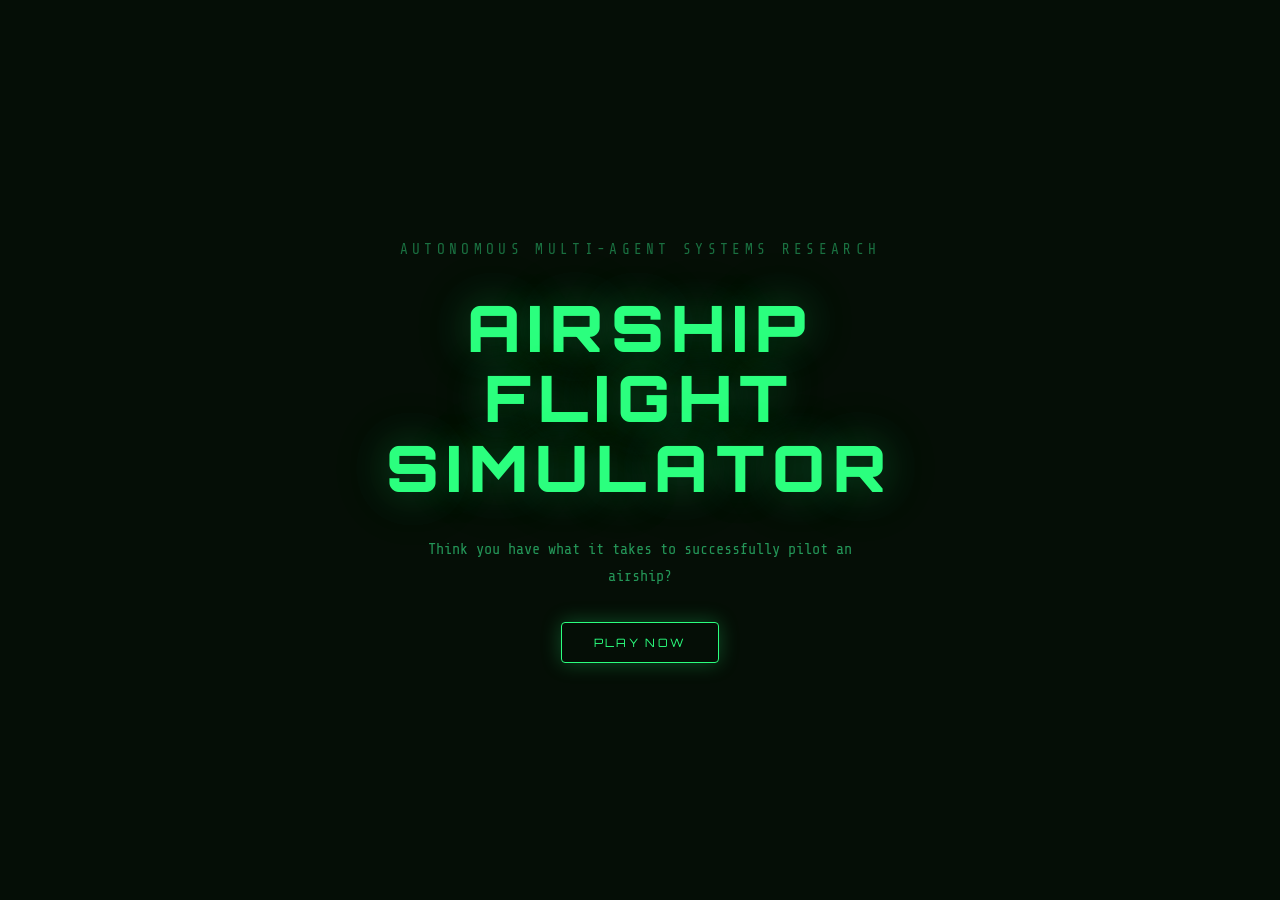
<file: frontend/index.html>
<!DOCTYPE html>
<html lang="en">
<head>
  <meta charset="UTF-8"/>
  <meta name="viewport" content="width=device-width, initial-scale=1.0"/>
  <title>AMASS Airship Sim</title>
  <link rel="stylesheet" href="https://fonts.googleapis.com/css2?family=Share+Tech+Mono&family=Orbitron:wght@700;900&display=swap"/>
  <link rel="stylesheet" href="style.css"/>
</head>

<body>    
    <main id="home">
        <div class="home-subtitle">AUTONOMOUS MULTI-AGENT SYSTEMS RESEARCH</div>

        <h1 class="home-title">
            AIRSHIP<br>
            <span>FLIGHT</span><br>
            SIMULATOR
        </h1>

        <p class="home-tagline">Think you have what it takes to successfully pilot an airship?</p>

        <div class="home-start"><a href="/play.html" class="btn btn-play">PLAY NOW</a></div>
    </main>
</body>
</html>
</file>
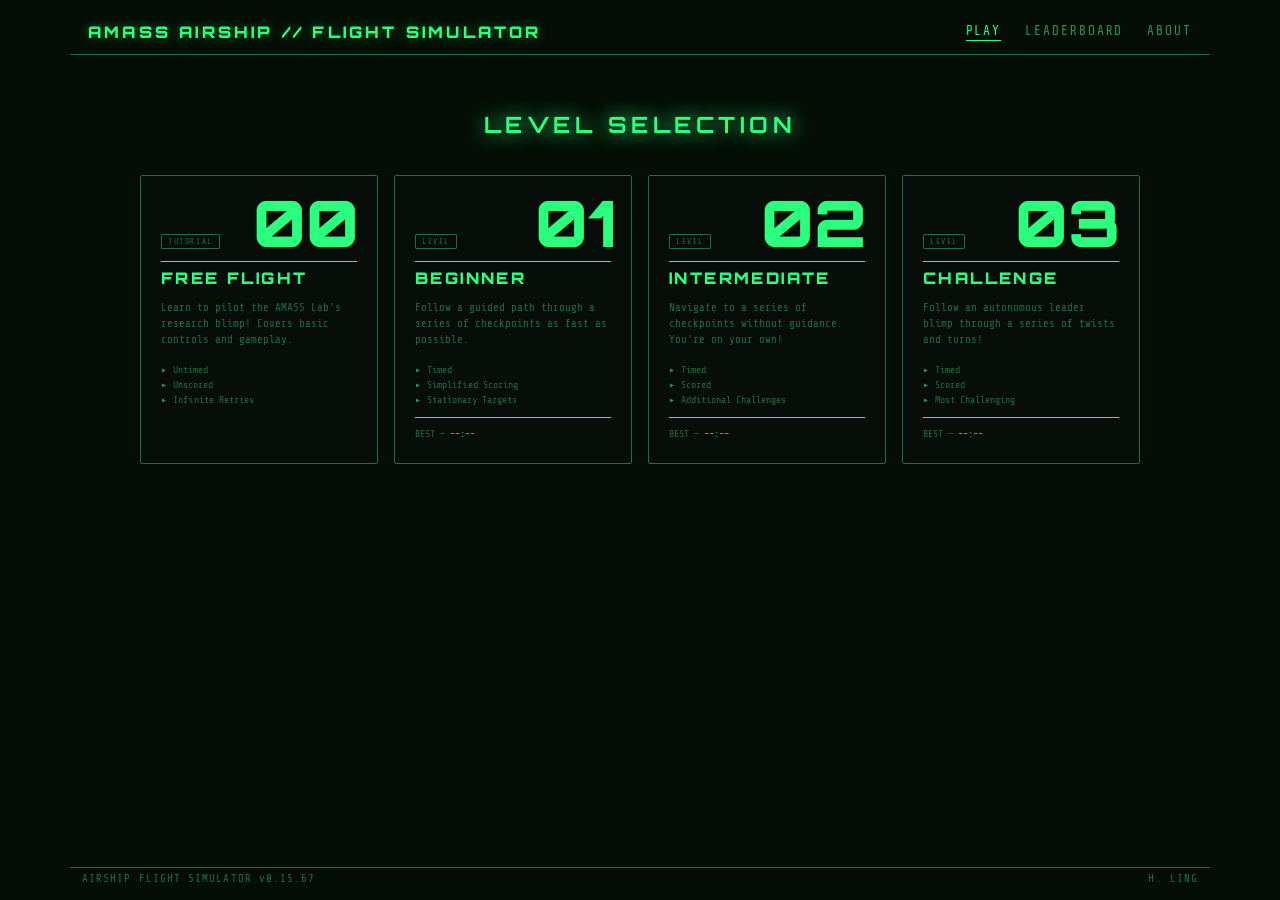
<file: frontend/levels.html>
<!DOCTYPE html>
<html lang="en">
<head>
    <meta charset="UTF-8"/>
    <meta name="viewport" content="width=device-width, initial-scale=1.0"/>
    <title> Levels | AMASS Airship Sim</title>
    <link rel="stylesheet" href="https://fonts.googleapis.com/css2?family=Share+Tech+Mono&family=Orbitron:wght@700;900&display=swap"/>
    <link rel="stylesheet" href="style.css"/>
</head>

<body>
    <main id="levels">
        <h2 class="levels-title">LEVEL SELECTION</h2>

        <div class="levels-grid">

            <a href="/play.html?level=tut" class="level-card" data-number="00">
                <span class="level-tag">TUTORIAL</span>
                <div class="level-name">FREE FLIGHT</div>
                <div class="level-desc">
                    Learn to pilot the AMASS Lab's research blimp! Covers basic controls and gameplay.
                </div>
                <div class="level-features">
                    <div class="level-feature">Untimed</div>
                    <div class="level-feature">Unscored</div>
                    <div class="level-feature">Infinite Retries</div>
                </div>
            </a>

            <a href="/play.html?level=01" class="level-card" data-number="01">
                <span class="level-tag">LEVEL</span>
                <div class="level-name">BEGINNER</div>
                <div class="level-desc">
                    Follow a guided path through a series of checkpoints as fast as possible.
                </div>
                <div class="level-features">
                    <div class="level-feature">Timed</div>
                    <div class="level-feature">Simplified Scoring</div>
                    <div class="level-feature">Stationary Targets</div>
                </div>
                <div class="level-best">
                    BEST — <span id="best-easy">--:--</span>
                </div>
            </a>

            <a href="/play.html?level=02" class="level-card" data-number="02">
                <span class="level-tag">LEVEL</span>
                <div class="level-name">INTERMEDIATE</div>
                <div class="level-desc">
                    Navigate to a series of checkpoints without guidance. You're on your own!
                </div>
                <div class="level-features">
                    <div class="level-feature">Timed</div>
                    <div class="level-feature">Scored</div>
                    <div class="level-feature">Additional Challenges</div>
                </div>
                <div class="level-best">
                    BEST — <span id="best-hard">--:--</span>
                </div>
            </a>

            <a href="/play.html?level=03" class="level-card" data-number="03">
                <span class="level-tag">LEVEL</span>
                <div class="level-name">CHALLENGE</div>
                <div class="level-desc">
                    Follow an autonomous leader blimp through a series of twists and turns!
                </div>
                <div class="level-features">
                    <div class="level-feature">Timed</div>
                    <div class="level-feature">Scored</div>
                    <div class="level-feature">Most Challenging</div>
                </div>
                <div class="level-best">
                    BEST — <span id="best-challenge">--:--</span>
                </div>
            </a>
        </div>
    </main>

    <script type="module">
        import { insertLayout } from './js/layout.js';
        insertLayout('levels');
    </script>
</body>
</html>
</file>
<file: frontend/style.css>
/* Color palette & font families */
:root {
  --bg: #050e06;
  --G: #2bff7e;
  --motor: #15c05a;
  --panel: #070d08; 

  --lightG: #97ffc6;
  --midG: #249658;
  --darkG: #1a7040;

  --font: 'Share Tech Mono', monospace;
  --title: 'Orbitron', sans-serif;
}

/* Applies to all elements */
* { box-sizing: border-box; margin: 0; padding: 0; }

/* LOADING SCREEN */
#home {
    display: flex;
    flex-direction: column;
    align-items: center;
    justify-content: center;
    flex: 1;
    gap: 32px;
    padding: 40px 18px;
    text-align: center;
}

.home-subtitle {
    font-size: 0.9rem;
    letter-spacing: 0.3em;
    color: var(--darkG);
    padding: 4px 10px;
    border-radius: 2px;
}

.home-title {
    font-family: var(--title);
    font-size: clamp(2rem, 6vw, 4rem);
    font-weight: 900;
    letter-spacing: 0.12em;
    color: var(--G);
    text-shadow: 0 0 40px #2bff7e44, 0 0 80px #2bff7e22;
    line-height: 1.1;
}

.home-tagline {
    font-size: clamp(0.75rem, 2vw, 0.95rem);
    color: var(--midG);
    max-width: 480px;
    line-height: 1.8;
}

.home-start {
    display: flex;
    gap: 16px;
    flex-wrap: wrap;
    justify-content: center;
}

.btn {
    font-family: var(--title);
    font-size: 0.72rem;
    letter-spacing: 0.2em;
    padding: 12px 32px;
    border-radius: 4px;
    border: 1px solid var(--G);
    text-decoration: none;
    cursor: pointer;
    transition: all 0.15s;
}

.btn-play {
    color: var(--G);
    border: 1px solid var(--G);
    background: transparent;
    box-shadow: 0 0 20px #2bff7e44;
}

.btn-play:hover {
    background: var(--G);
    color: var(--bg);
    transform: scale(1.05);
    box-shadow: 0 0 20px #2bff7e90;
}

#home { position: relative; z-index: 1; }

/* NAV BARRR */
#nav {
    width: 100%;
    max-width: 1140px;
    display: flex;
    align-items: center;
    justify-content: space-between;
    padding: 12px 18px;
    border-bottom: 1px solid var(--darkG);
}

.nav-logo {
    font-family: var(--title);
    font-weight: 900;
    letter-spacing: 0.2em;
    border: 30px;
    color: var(--G);
    text-shadow: 0 0 12px #2bff7e66;
    text-decoration: none;
}

.nav-links {
    display: flex;
    gap: 24px;
}

.nav-links a {
    font-size: 0.8rem;
    letter-spacing: 0.15em;
    color: var(--midG);
    text-decoration: none;
    transition: color 0.15s;
}

.nav-links a:hover {
    color: var(--G);
    text-shadow: 0 0 8px #2bff7e66;
}

.nav-links a.active {
    color: var(--G);
    border-bottom: 1px solid var(--G);
    padding-bottom: 2px;
}

/* Mobile nav */
@media (max-width: 768px) {
    #nav {
      flex-direction: column;
      gap: 10px;
      padding: 10px;
    }

    .nav-links {
        gap: 14px;
    }
}

/* LEVELS PAGE */
#levels {
    display: flex;
    flex-direction: column;
    align-items: center;
    flex: 1;
    padding: 40px 18px;
    gap: 32px;
}

.levels-title {
    font-family: var(--title);
    font-size: clamp(1rem, 3vw, 1.4rem);
    letter-spacing: 0.2em;
    padding: 5px;
    text-shadow: 0 0 20px var(--G);
}

.levels-grid {
    display: grid;
    grid-template-columns: repeat(auto-fit, minmax(220px, 1fr));
    gap: 16px;
    width: 100%;
    max-width: 1000px;
}

.level-card {
    background: var(--panel);
    border: 1px solid var(--darkG);
    border-radius: 2px;
    padding: 24px 20px;
    display: flex;
    flex-direction: column;
    gap: 12px;
    text-decoration: none;
    transition: all 0.15s;
    position: relative;
    overflow: hidden;
}

.level-card:hover {
    border-color: var(--G);
    box-shadow: 0 0 20px #2bff7e11;
}

.level-card.locked {
    opacity: 0.4;
    pointer-events: none;
    cursor: not-allowed;
}

.level-card::before {
    content: attr(data-number);
    position: absolute;
    top: 15px;
    right: 18px;
    
    font-family: var(--title);
    font-size: 4rem;
    font-weight: 900;
    color: var(--G);
    line-height: 1;
    pointer-events: none;
}

.level-tag {
    font-size: 0.5rem;
    letter-spacing: 0.2em;
    color: var(--darkG);
    border: 1px solid var(--darkG);
    padding: 2px 6px;
    border-radius: 1px;
    margin: 34px 0 0;
    width: fit-content;
}

.level-name {
    font-family: var(--title);
    font-size: 1rem;
    font-weight: 900;
    letter-spacing: 0.15em;
    border-top: 1px solid var(--G);
    padding-top: 6px;
    color: var(--G);
}

.level-desc {
    font-size: 0.67rem;
    color: var(--darkG);
    line-height: 1.5;
}

.level-features {
    display: flex;
    flex-direction: column;
    gap: 4px;
    margin-top: 4px;
}

.level-feature {
    font-size: 0.62rem;
    color: var(--darkG);
    display: flex;
    align-items: center;
    gap: 6px;
}

.level-feature::before {
    content: '▸';
    color: var(--midG);
}

.level-best {
    font-size: 0.62rem;
    color: var(--darkG);
    border-top: 1px solid var(--G);
    padding-top: 10px;
    margin-top: auto;
}

.level-best span {
    color: var(--G);
}

.level-locked-tag {
    font-size: 0.58rem;
    letter-spacing: 0.15em;
    color: var(--darkG);
    text-align: center;
    margin-top: auto;
}

/* GAME DISPLAY */
body {
    display: flex;
    flex-direction: column;
    align-items: center;
    user-select: none;
    overflow: hidden;
    min-height: 100vh;

    padding: 10px;
    gap: 10px;

    background: var(--bg);
    color: var(--G);
    font-family: var(--font);
}

    h1 {
        font-family: var(--title);
        font-size: 1.05rem;
        font-weight: 900;
        letter-spacing: 0.18em;
        color: var(--G);
        text-shadow: 0 0 12px #2bff7e66;
    }

    h3 {
        font-family: var(--title);
        letter-spacing: 0.18em;
        color: var(--G);
        text-shadow: 0 0 12px #2bff7e66;
    }

    footer {
        width: 100%; 
        max-width: 1140px;
        padding: 5px 12px;
        border-top: 1px solid var(--darkG);
        font-size: 0.67rem;
        color: var(--darkG);
        letter-spacing: 0.1em;
        display: flex;
        justify-content: space-between;
    }

    #main {
      display: flex;
      width: 100%;
      max-width: 1140px;
      justify-content: center;
      gap: 10px;
      padding: 10px 18px;
      flex: 1;
    }

    /* CANVAS */
    #canvas {
      display: flex;
      flex-direction: column;
      gap: 10px;
      align-items: center;
    }

    .canvas-panel {
        position: relative;
        overflow: hidden;
        min-height: 0;
        width: 888px;
        height: 300px;
        border: 0.5px solid var(--darkG);
    }

    .canvas-panel::before{
        position: absolute;
        min-height: 0;
        padding: 10px;
        font-size: 0.67rem;
        letter-spacing: 0.15em;
        text-shadow: 0 0 8px var(--lightG);
        
        content: attr(data-label);
        background: var(--panel);
        border: 0.5px solid var(--darkG);
    }

    /* SIDEBAR */
    #sidebar {
        display: flex;
        flex-direction: column;
        flex-shrink: 0;

        width: 180px;
        gap: 10px;

        font-size: 0.67rem;
        color: var(--G);
    }

    .disp-block {
        background: var(--panel);
        border: 0.5px solid var(--darkG);
        padding: 8px;
    }

    .disp-block h3 {
        font-size: 0.65rem;
        letter-spacing: 0.2em;
        color: var(--lightG);
        border-bottom: 1px solid var(--darkG);
        padding-bottom: 4px;
        margin-bottom: 6px;
    }

    /* VEHICLE & TARGET STATES */
    .state-row {
        display: flex;
        justify-content: space-between;
        margin-bottom: 4px;
    }

    .state-label { 
        align-self: center;
        font-size: 0.67rem; 
    }

    .state-val { font-size: 0.8rem; }

    /* MOTORS */
    .motor-row { margin-bottom: 6px; }

    .motor-label { 
      font-size: 0.67rem; 
      color: var(--motor); 
      margin-bottom: 2px; 
      align-self: center;
    }

    .motor-bar {
      height: 6px;
      background: #112d15;
      border: 1px solid var(--darkG);
      position: relative;
    }
    
    #m1::after {
      content: '';
      position: absolute;
      left: calc(100% * 0.4/0.75);
      top: 0;
      height: 100%;
      width: 1px;
      background: var(--motor);
      opacity: 0.6;
    }

    #m2::after {
      content: '';
      position: absolute;
      left: calc(100% * 0.4/0.75);
      top: 0;
      height: 100%;
      width: 1px;
      background: var(--motor);
      opacity: 0.6;
    }

    #m3::after {
      content: '';
      position: absolute;
      left: calc(100% * 0.5/0.75);
      top: 0;
      height: 100%;
      width: 1px;
      background: var(--motor);
      opacity: 0.6;
    }

    .motor-fill {
      height: 100%;
      width: 0%;
      transition: width 0.04s linear;
      background: var(--motor);
    }

    /* SYSTEM */
    .score {
      font-family: var(--title);
      font-size: 3rem;
      font-weight: 900;
      text-align: center;
      align-self: center;
      text-shadow: 0 0 20px #2bff7e88;
      line-height: 1;
      margin: 10px;
    }
    .score-txt {
      font-size: 0.67rem;
      text-align: center;
      align-self: center;
      letter-spacing: 0.12em;
      margin-bottom: 9px;
    }

    .system-stats {
      font-size: 0.8rem;
      color: var(--darkG);
    }

    #flash {
      position: fixed; inset: 0;
      background: var(--lightG);
      opacity: 0;
      pointer-events: none;
      z-index: 999;
      transition: opacity 0.05s;
    }
</file>
